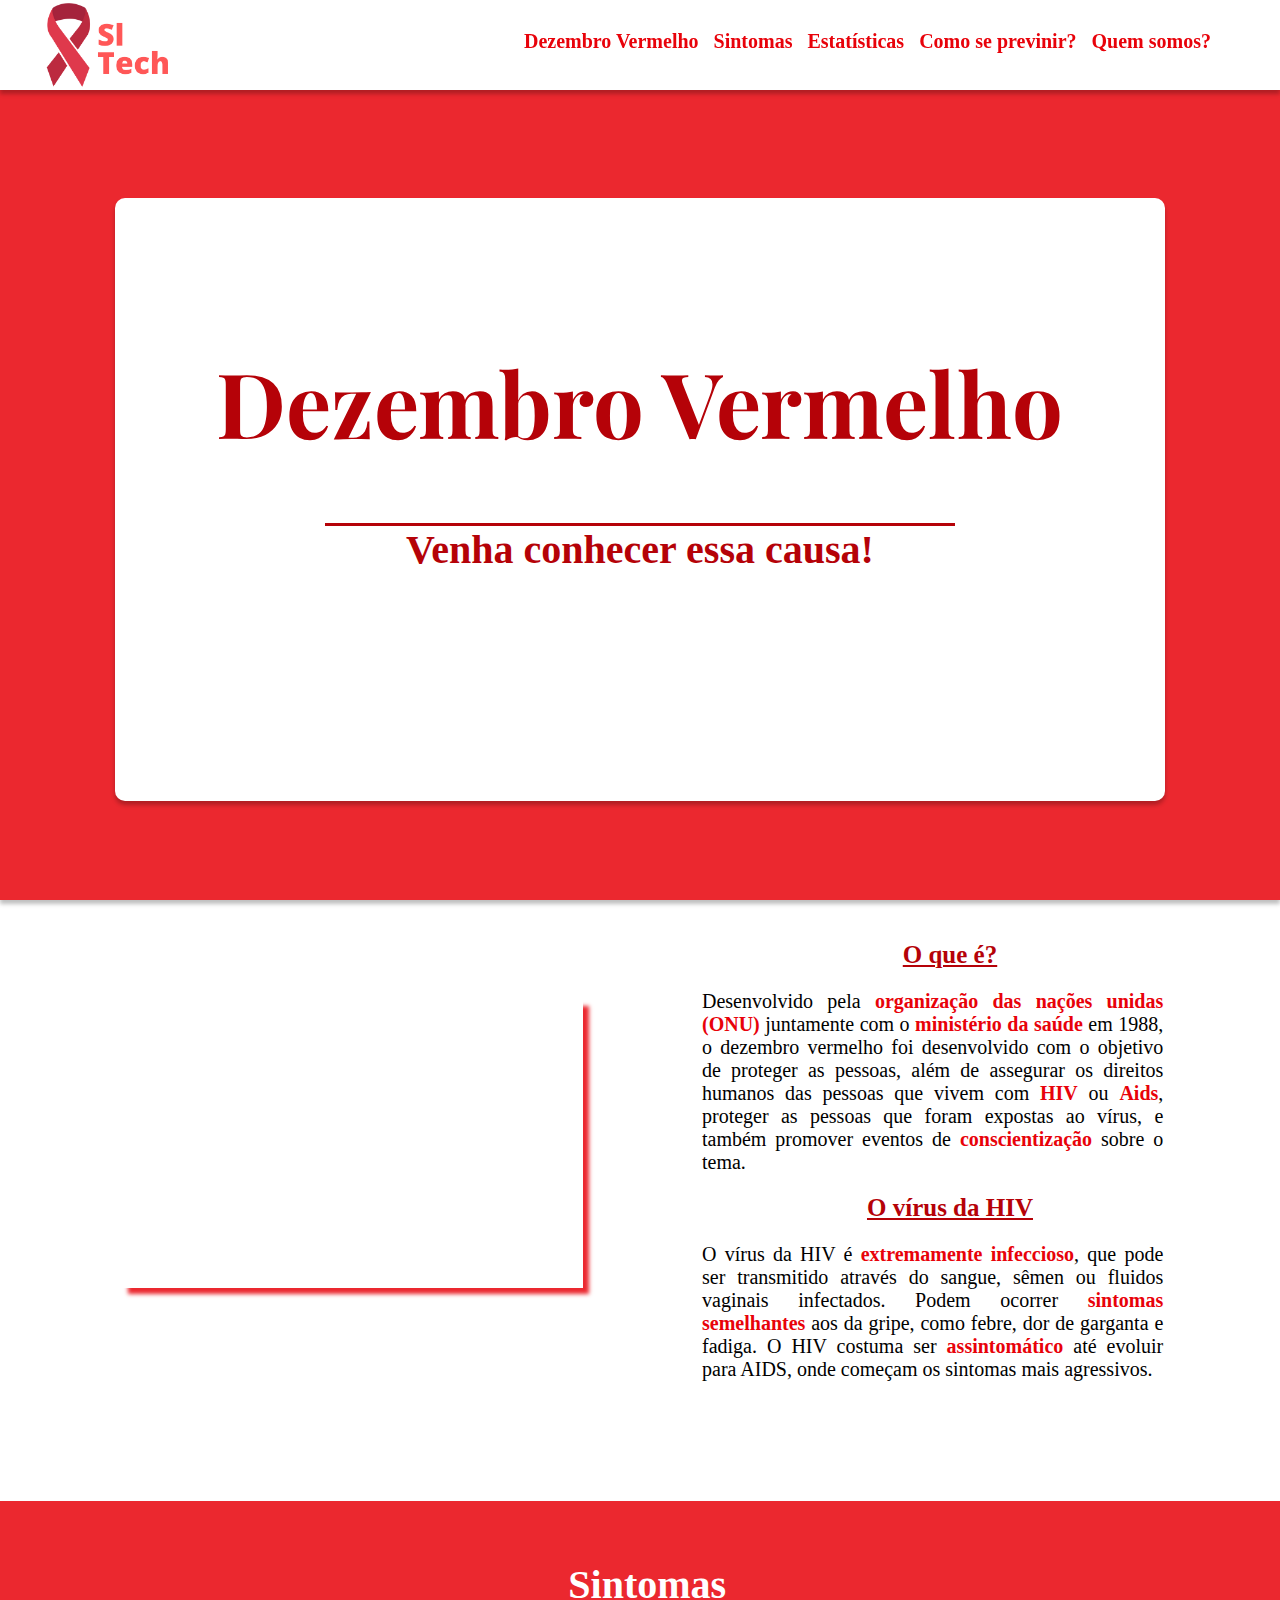
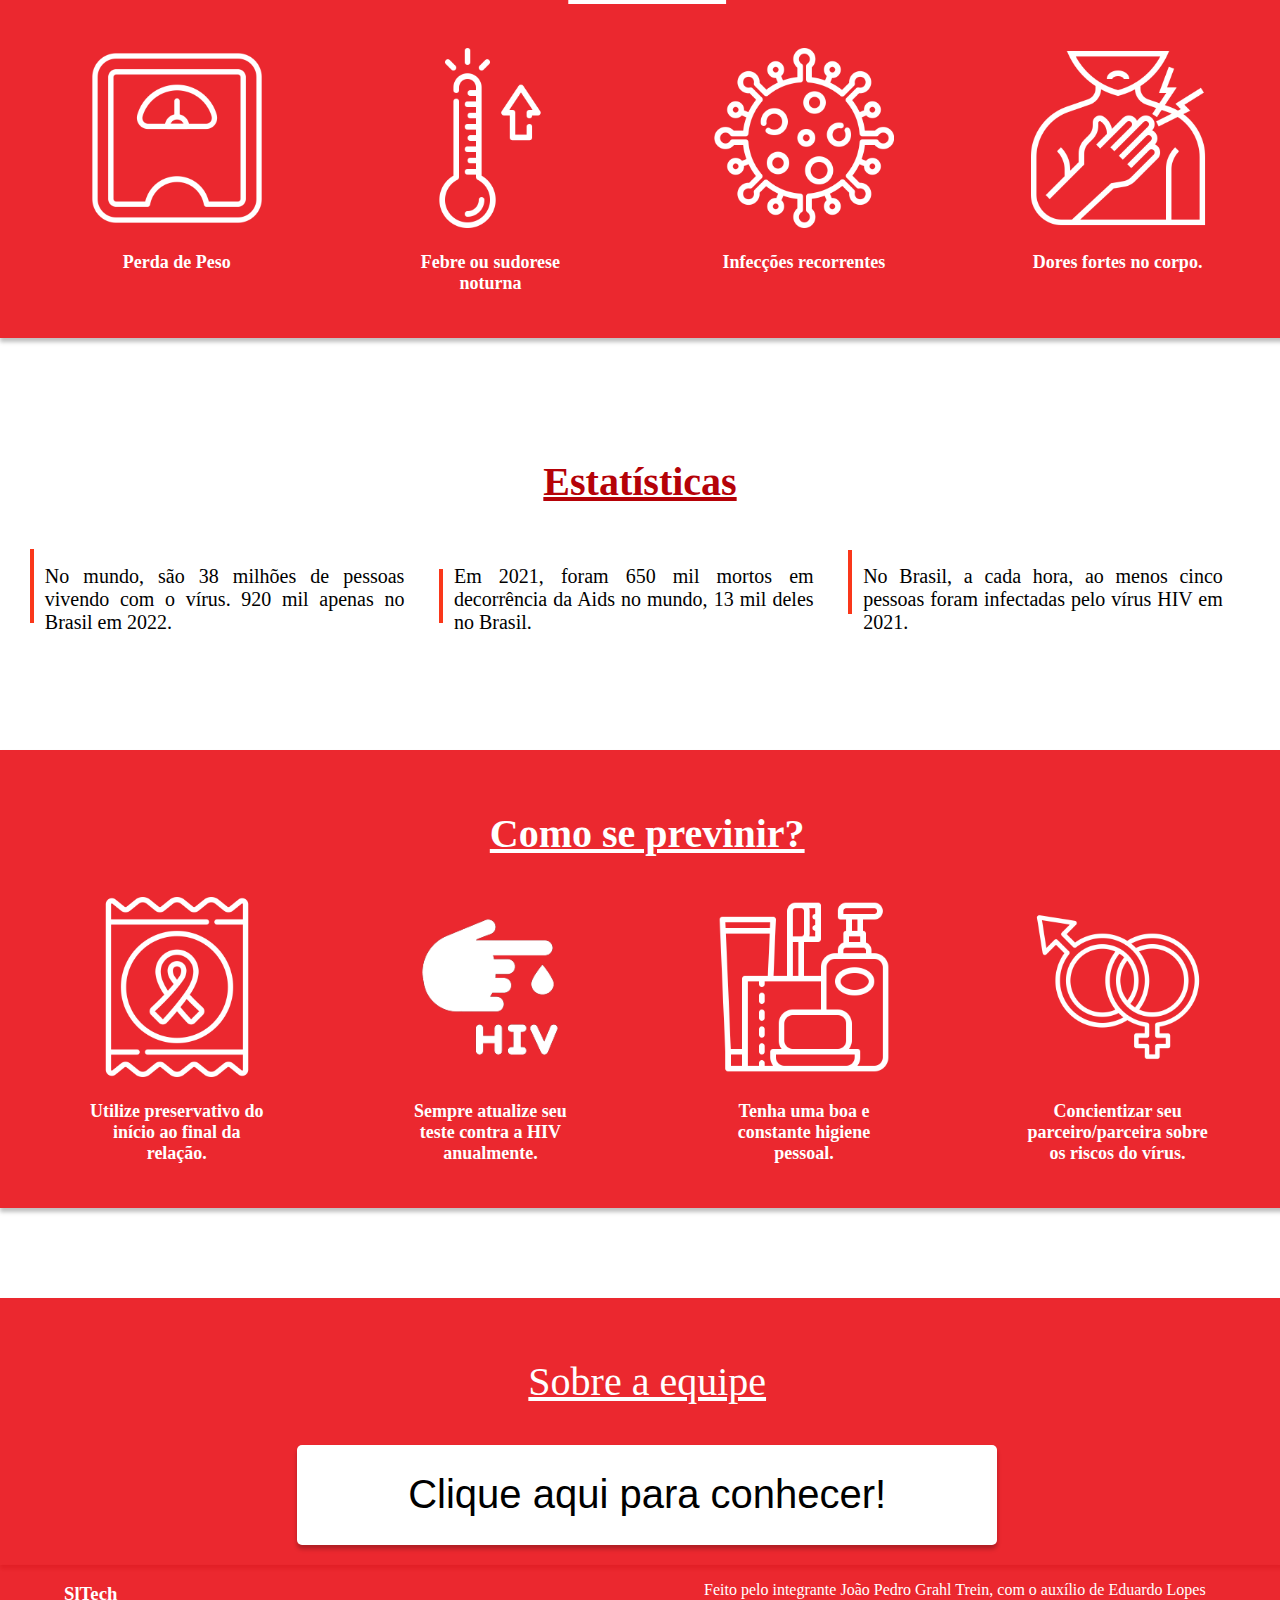
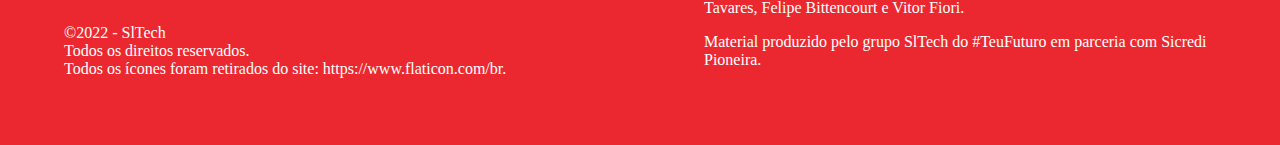
<file: index.html>
<html lang="pt-br">
    <head>
        <meta charset="UTF-8">  
        <title>Dezembro Vermelho</title>
        <link rel="stylesheet" href="style.css">
        <meta name="viewport" content="width:device-width, initial-scale=1.0">
    </head>
    <main>
    <body>
        <header>
            <div id="logodiv">
                <img id="logo" src="sl.png" alt="Laço vermelho"/>
            </div>
                <ul id="menu">  
                <li><a href="#fundo_vermelho"><strong>Dezembro Vermelho</strong></a></li>
                <li><a href="#sintomas"><strong>Sintomas</strong></a></li>
                <li><a href="#estatisticas"><strong>Estatísticas</strong></a></li>
                <li><a href="#prevencao"><strong>Como se previnir?</strong></a></li>
                <li><a href="#sobre"><strong>Quem somos?</strong></a></li>
            </ul>
        </header>
        <div id="fundo_vermelho">
            <div id="retangulo_branco">
                <h1 id="titulo">Dezembro Vermelho</h1>
                <h2 id="subtitulo">Venha conhecer essa causa!</h2>
            </div>
        </div>
        <section id="projeto">
            <div class="coluna dois">
                <iframe id="video" src="https://www.youtube.com/embed/jL9NbjVFafw" title="Dezembro Vermelho | Mês de Luta Contra a AIDS" frameborder="0" allow="accelerometer; autoplay; clipboard-write; encrypted-media; gyroscope; picture-in-picture" allowfullscreen></iframe>
            </div>
            <div class="coluna dois">
                <h2 class="centralizado vermelho"><u>O que é?</u></h2>
                <p class="alinhamento"> Desenvolvido pela <strong>organização das nações unidas (ONU)</strong> juntamente com o <strong>ministério da saúde</strong> em 1988, o dezembro vermelho foi desenvolvido com o objetivo de proteger as pessoas, além de assegurar os direitos humanos das pessoas que vivem com <strong>HIV</strong> ou <strong>Aids</strong>, proteger as pessoas que foram expostas ao vírus, e também promover eventos de <strong>conscientização</strong> sobre o tema. </p>
                <h2 class="centralizado vermelho"><u>O vírus da HIV</u></h2>
                <p class="alinhamento"> O vírus da HIV é <strong>extremamente infeccioso</strong>, que pode ser transmitido através do sangue, sêmen ou fluidos vaginais infectados. Podem ocorrer <strong>sintomas semelhantes</strong> aos da gripe, como febre, dor de garganta e fadiga. O HIV costuma ser <strong>assintomático</strong> até evoluir para AIDS, onde começam os sintomas mais agressivos.</p>
            </div>
        </section>
        <section id="sintomas">
            <h3 class="titulos_grandes"><u>Sintomas</u></h3>
            <div class="coluna quatro centralizado">
                <img class="icone" src="peso.png" alt="Balança" />
                <h4>Perda de Peso</h4>
            </div>

            <div class="coluna quatro centralizado">
                <img class="icone" src="febre.png" alt="Febre" />
                <h4>Febre ou sudorese noturna</h4>
            </div>

            <div class="coluna quatro centralizado">
                <img class="icone" src="virus.png" alt="vírus" />
                <h4>Infecções recorrentes</h4>
            </div>

            <div class="coluna quatro centralizado">
                <img class="icone" src="dor.png" alt="fígado ilustração" />
                <h4>Dores fortes no corpo.</h4>
            </div>

        </section>
        <section id="estatisticas">
            <h3 class="titulos_grandes vermelho"><u>Estatísticas</u></h3>
            <div class="coluna tres justificado">
                <p>No mundo, são 38 milhões de pessoas vivendo com o vírus. 920 mil apenas no Brasil em 2022.</p>
                <p id="linha1"></p>
            </div>
            <div class="coluna tres justificado">
                <p>Em 2021, foram 650 mil mortos em decorrência da Aids no mundo, 13 mil deles no Brasil.</p>
                <p id="linha2"></p>
            </div>
            <div class="coluna tres justificado">
                <p>No Brasil, a cada hora, ao menos cinco pessoas foram infectadas pelo vírus HIV em 2021.</p>
                <p id="linha3"></p>
            </div>
        </section>
        <section id="prevencao">
            <h3 class="titulos_grandes"><u>Como se previnir?</u></h3>

            <div class="coluna quatro centralizado">
                <img class="icone" src="preservativo.png" alt="Preservativo" />
                <h4>Utilize preservativo do início ao final da relação.</h4>
            </div>

            <div class="coluna quatro centralizado">
                <img class="icone" src="teste.png" alt="Teste de HIV" />
                <h4>Sempre atualize seu teste contra a HIV anualmente.</h4>
            </div>

            <div class="coluna quatro centralizado">
                <img class="icone" src="higiene.png" alt="Higiene" />
                <h4>Tenha uma boa e constante higiene pessoal.</h4>
            </div>

            <div class="coluna quatro centralizado">
                <img class="icone" src="relacao.png" alt="Relacionamento" />
                <h4>Concientizar seu parceiro/parceira sobre os riscos do vírus.</h4>
            </div>
        </section>  
        <section class="sobre centralizado">
            <p class="titulos_grandes"><u>Sobre a equipe</u></p>
            <button id="abrir">Clique aqui para conhecer!</button>
            <dialog>
                <p id="texto-sobre">A <strong>SlTech</strong> é um grupo que constitui o curso da <strong>Sicredi teu futuro</strong>, que decidiram realizar uma ação social espalhando cartazes nas escolas sobre um tema extremamente importante nos dias de hoje, o <strong>dezembro vermelho</strong>.
                <br><br>
                Queremos com essa ação social, impactar a mente dos jovens sobre a importância e cuidados com o Vírus da HIV que infecta <strong>mais de 920 mil</strong> apenas no Brasil. <br><br>Além de concientizar sobre a importância da realização dos <strong>testes de HIV</strong> regularmente para assim conseguirmos evitar o desenvolvimento do vírus em nossa sociedade jovem.
                </p>
                <img id="foto1" src="joaofoto.jpeg">
                <img id="foto2" src="felipe.jpeg">
                <img id="foto3" src="eduardo.jpeg">
            <button id="fechar">Fechar</button>
            </dialog>
        </section>
    </main>  
    <footer>
        <div class="coluna dois">
             <h3>SlTech</h3>
               <p>©2022 - SlTech<br>Todos os direitos reservados.<br>Todos os ícones foram retirados do site: https://www.flaticon.com/br.</p>
        </div>
        <div class="coluna dois">
            <p>Feito pelo integrante João Pedro Grahl Trein, com o auxílio de Eduardo Lopes Tavares, Felipe Bittencourt e Vitor Fiori.</p>
            <p>Material produzido pelo grupo SlTech do #TeuFuturo em parceria com Sicredi Pioneira.</p>
        </div>
    </footer>
    <script src="js/scripts.js"></script>
    </body>
</html>
</file>
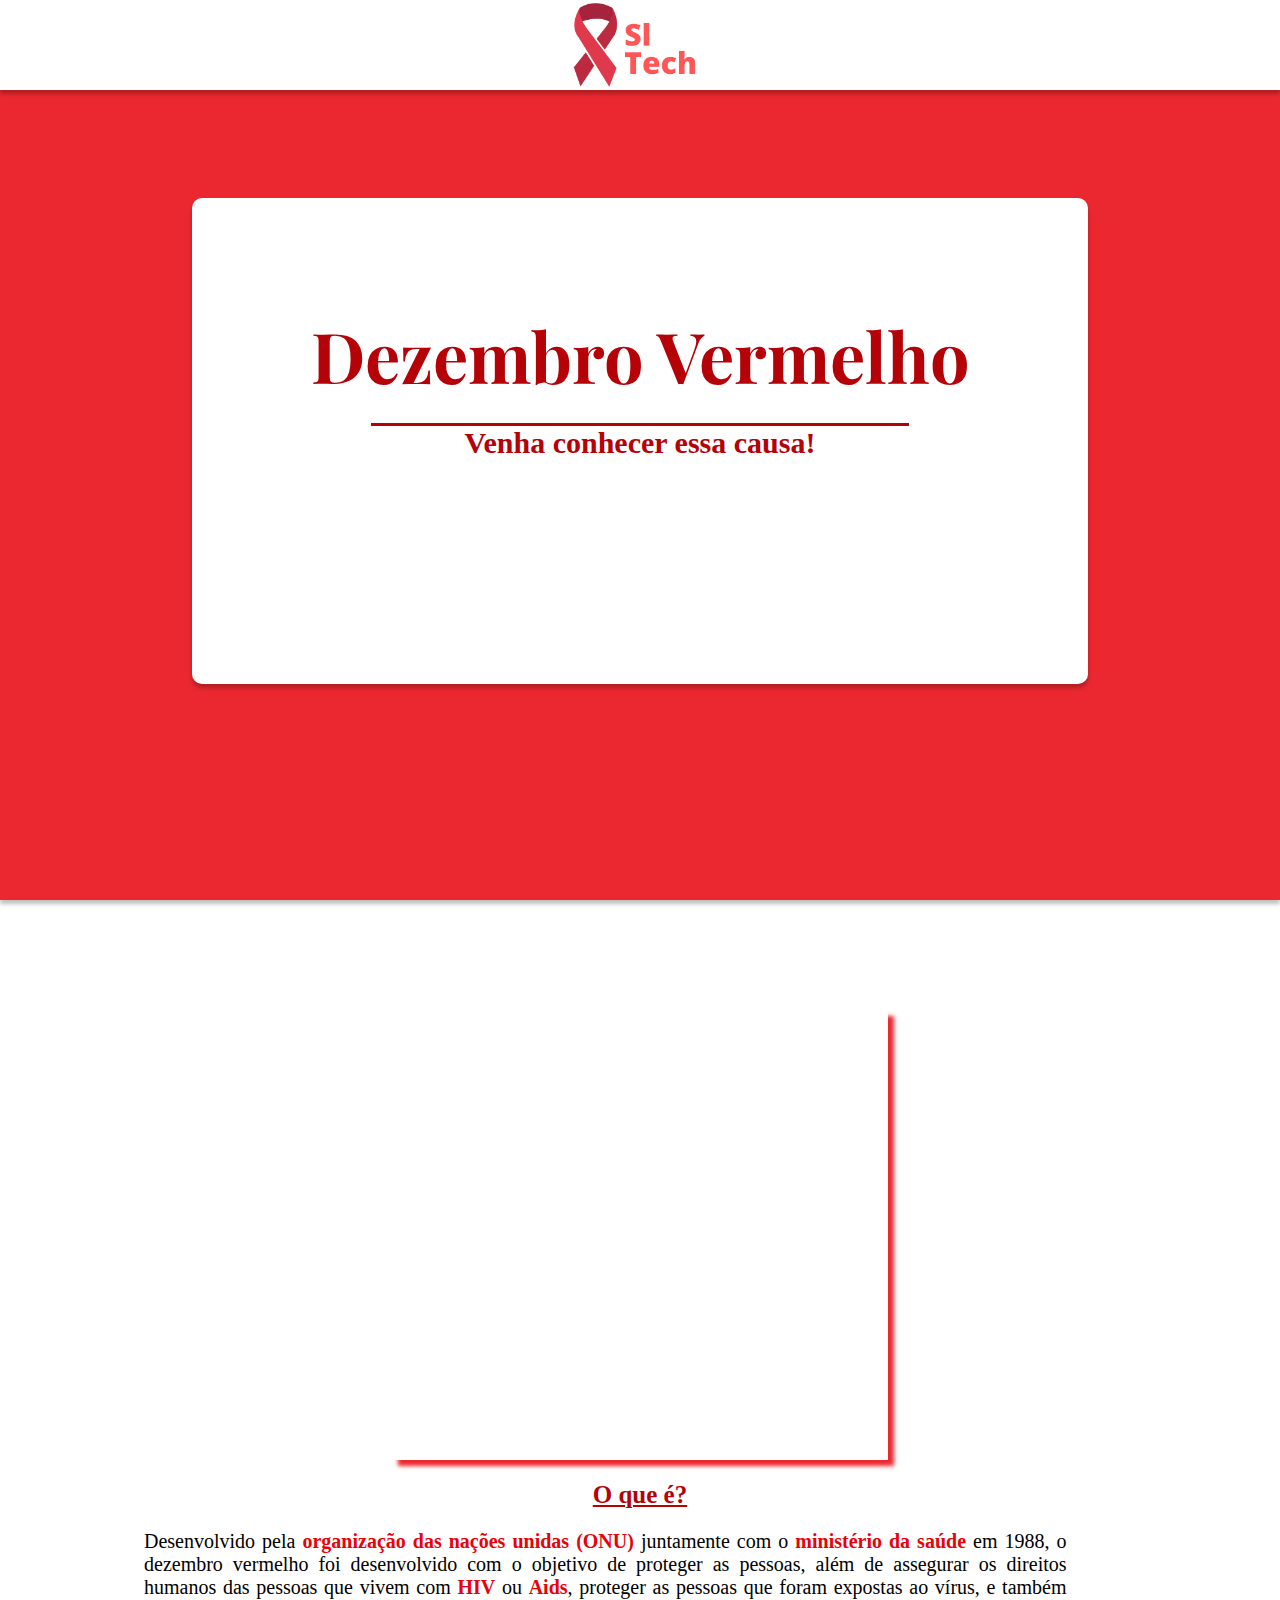
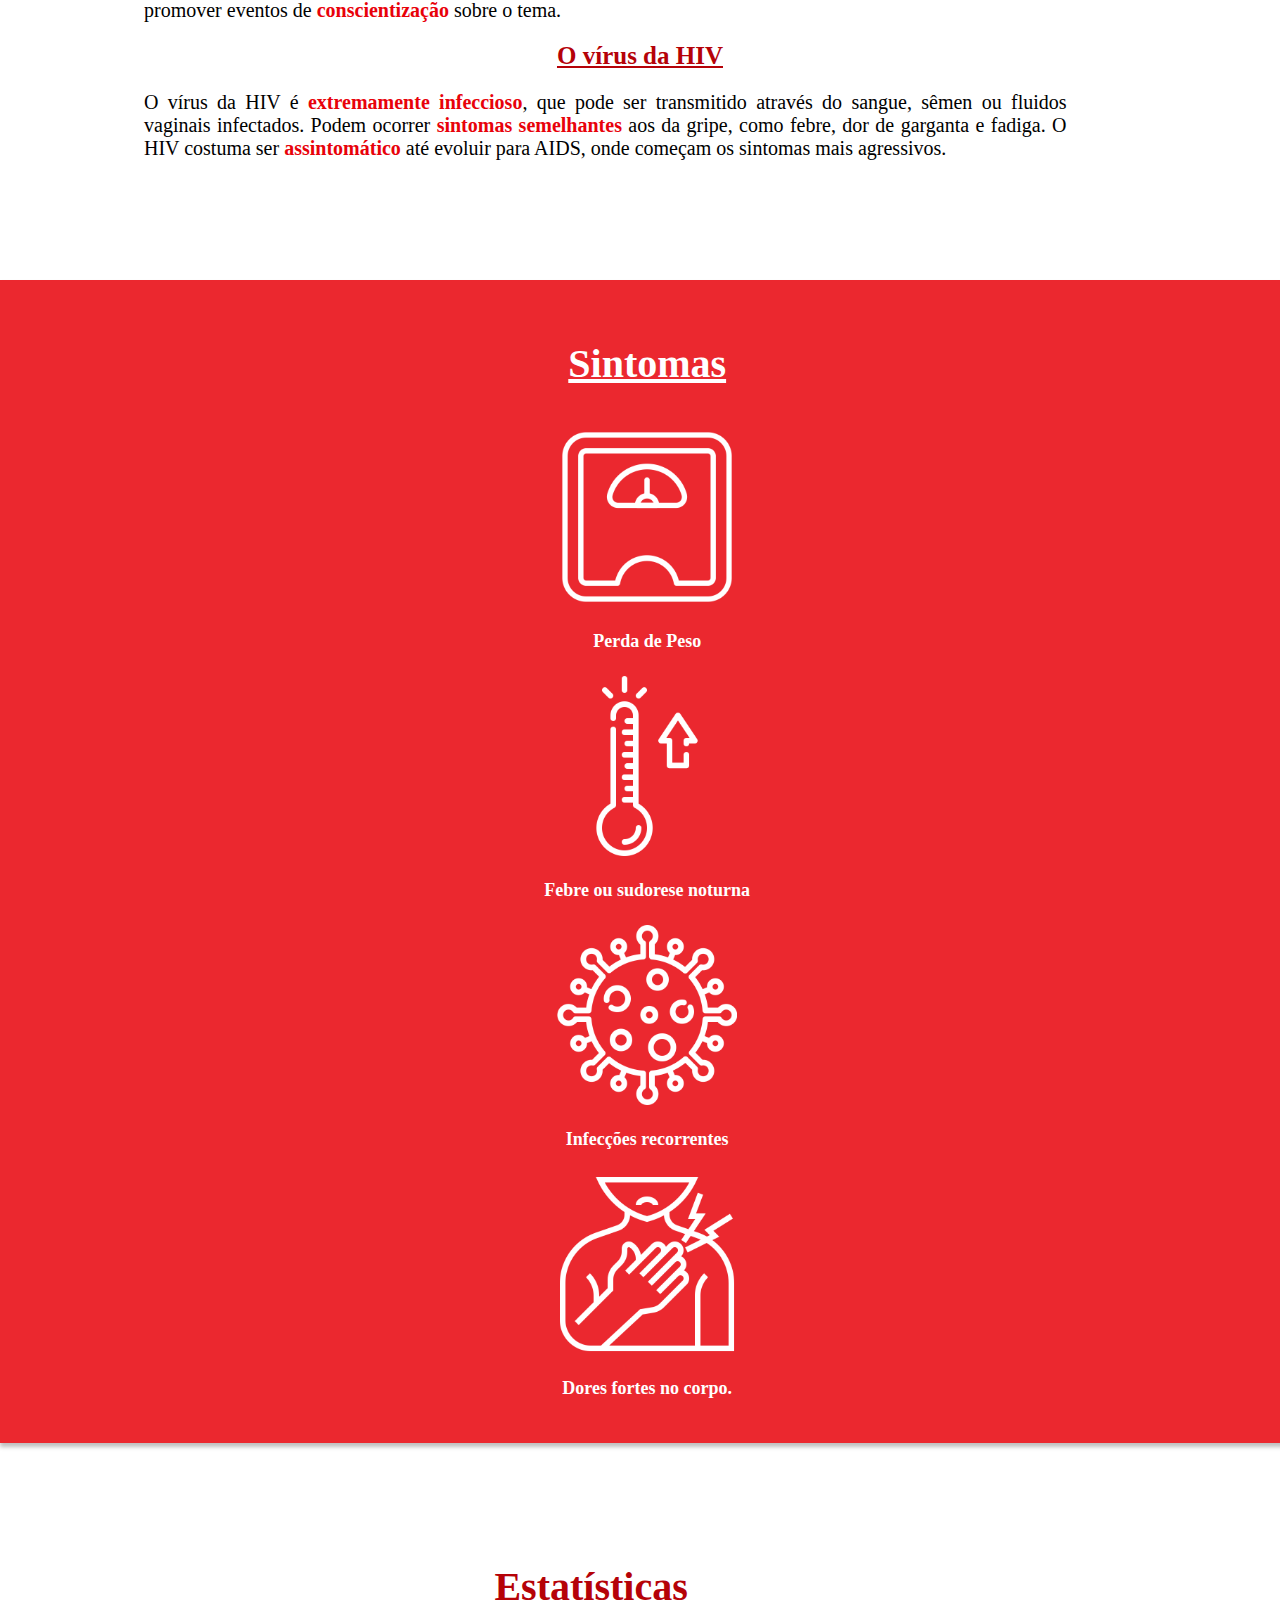
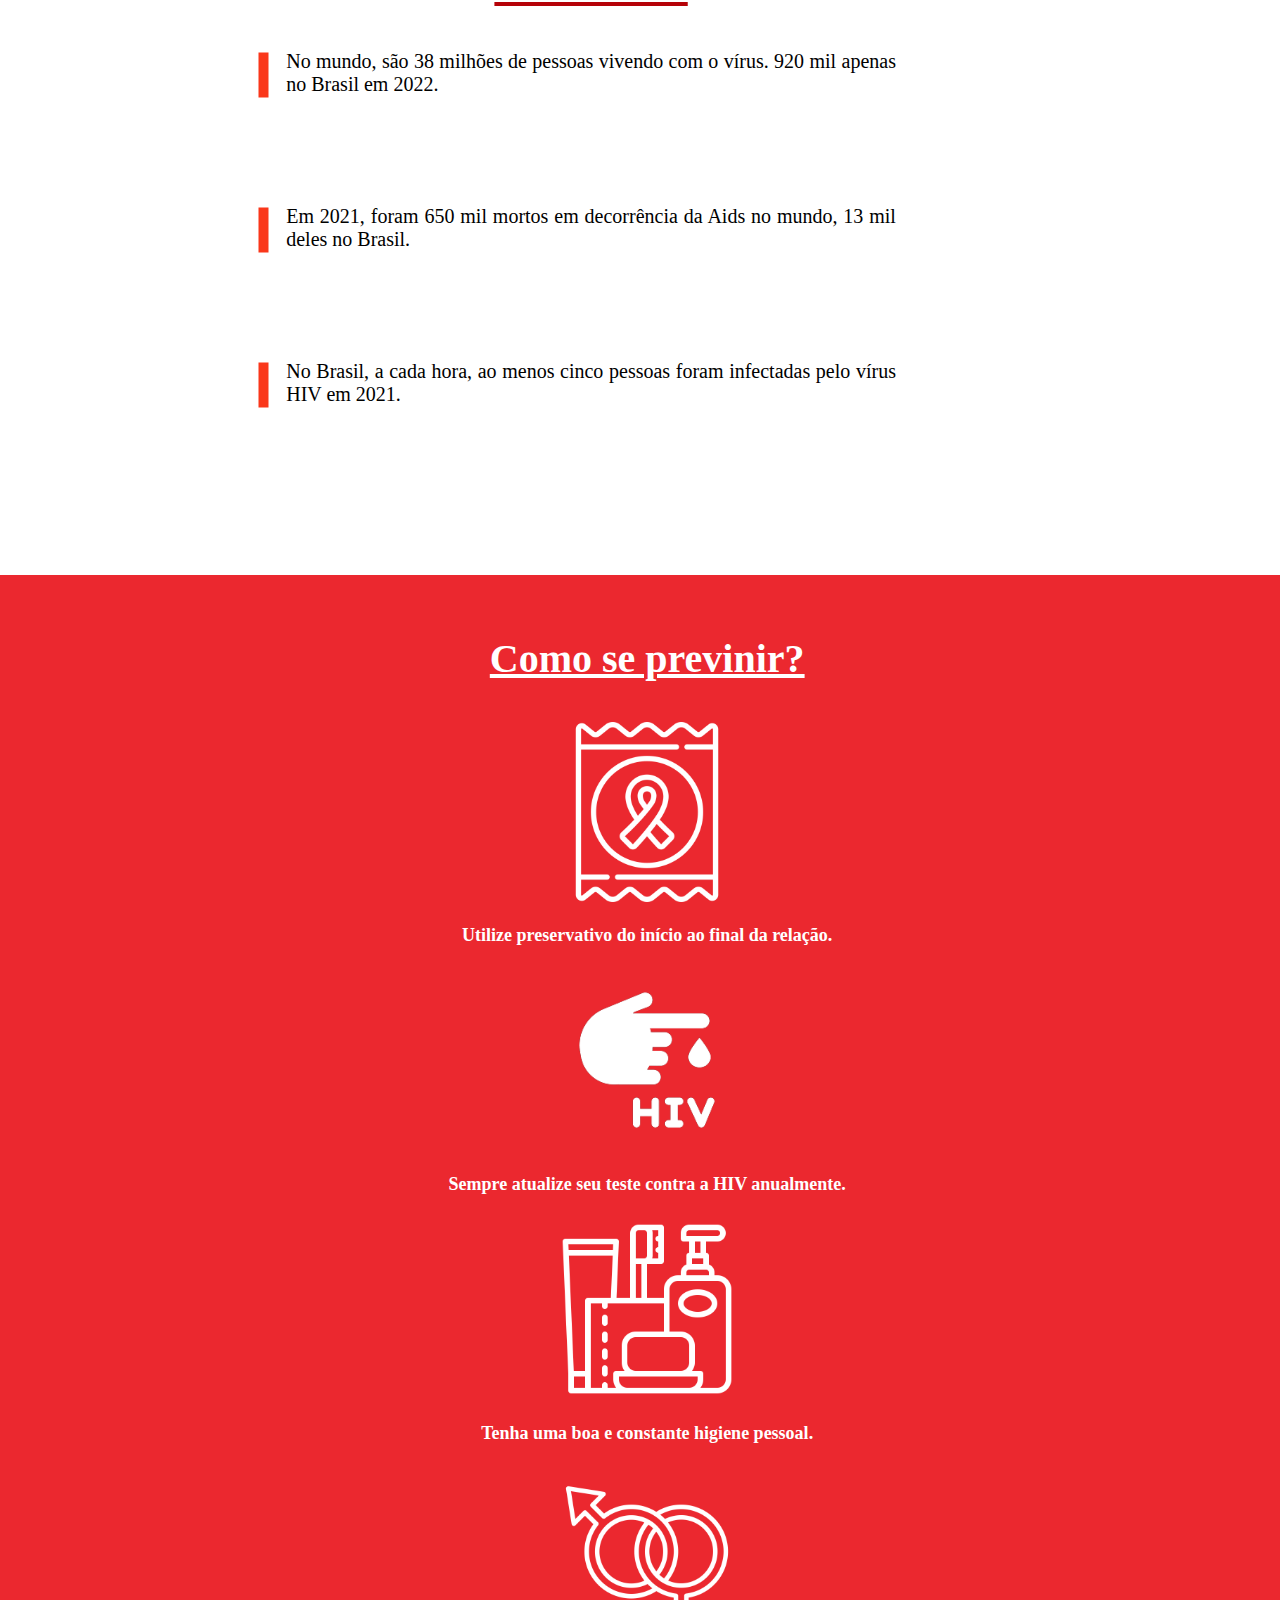
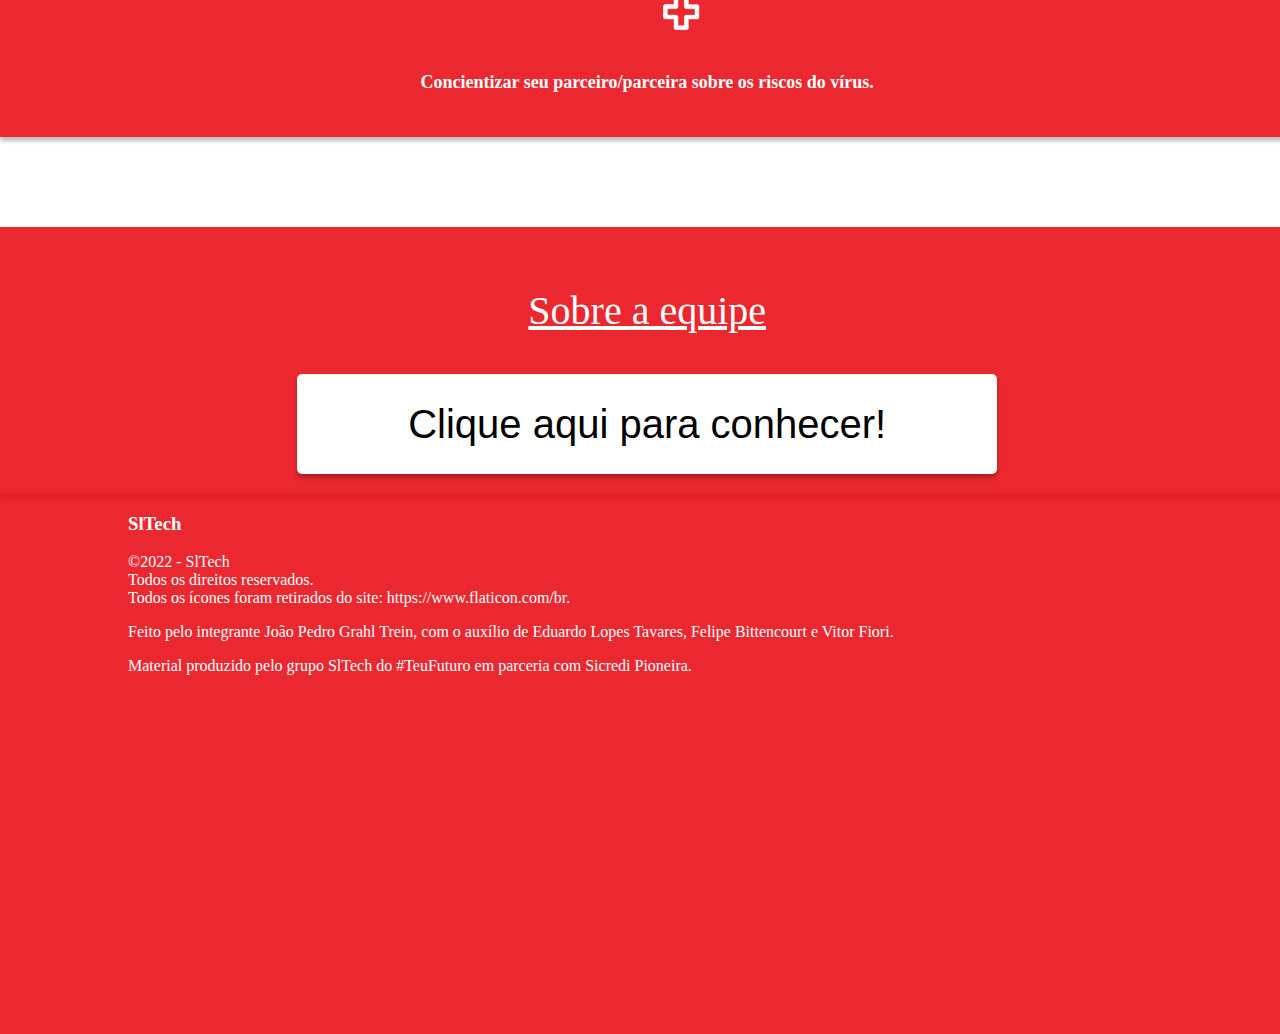
<file: ESSE AQUI É A LP FINAL/index.html>
<html lang="pt-br">
    <head>
        <meta charset="UTF-8">  
        <title>Dezembro Vermelho</title>
        <link rel="stylesheet" href="estilo.css">
        <meta name="viewport" content="width:device-width, initial-scale=1.0">
    </head>
    <main>
    <body>
        <header>
            <div id="logodiv">
                <img id="logo" src="sl.png" alt="Laço vermelho"/>
            </div>
                <ul id="menu">  
                <li><a href="#fundo_vermelho"><strong>Dezembro Vermelho</strong></a></li>
                <li><a href="#sintomas"><strong>Sintomas</strong></a></li>
                <li><a href="#estatisticas"><strong>Estatísticas</strong></a></li>
                <li><a href="#prevencao"><strong>Como se previnir?</strong></a></li>
                <li><a href="#sobre"><strong>Quem somos?</strong></a></li>
            </ul>
        </header>
        <div id="fundo_vermelho">
            <div id="retangulo_branco">
                <h1 id="titulo">Dezembro Vermelho</h1>
                <h2 id="subtitulo">Venha conhecer essa causa!</h2>
            </div>
        </div>
        <section id="projeto">
            <div class="coluna dois">
                <iframe id="video" src="https://www.youtube.com/embed/jL9NbjVFafw" title="Dezembro Vermelho | Mês de Luta Contra a AIDS" frameborder="0" allow="accelerometer; autoplay; clipboard-write; encrypted-media; gyroscope; picture-in-picture" allowfullscreen></iframe>
            </div>
            <div class="coluna dois">
                <h2 class="centralizado vermelho"><u>O que é?</u></h2>
                <p class="alinhamento"> Desenvolvido pela <strong>organização das nações unidas (ONU)</strong> juntamente com o <strong>ministério da saúde</strong> em 1988, o dezembro vermelho foi desenvolvido com o objetivo de proteger as pessoas, além de assegurar os direitos humanos das pessoas que vivem com <strong>HIV</strong> ou <strong>Aids</strong>, proteger as pessoas que foram expostas ao vírus, e também promover eventos de <strong>conscientização</strong> sobre o tema. </p>
                <h2 class="centralizado vermelho"><u>O vírus da HIV</u></h2>
                <p class="alinhamento"> O vírus da HIV é <strong>extremamente infeccioso</strong>, que pode ser transmitido através do sangue, sêmen ou fluidos vaginais infectados. Podem ocorrer <strong>sintomas semelhantes</strong> aos da gripe, como febre, dor de garganta e fadiga. O HIV costuma ser <strong>assintomático</strong> até evoluir para AIDS, onde começam os sintomas mais agressivos.</p>
            </div>
        </section>
        <section id="sintomas">
            <h3 class="titulos_grandes"><u>Sintomas</u></h3>
            <div class="coluna quatro centralizado">
                <img class="icone" src="peso.png" alt="Balança" />
                <h4>Perda de Peso</h4>
            </div>

            <div class="coluna quatro centralizado">
                <img class="icone" src="febre.png" alt="Febre" />
                <h4>Febre ou sudorese noturna</h4>
            </div>

            <div class="coluna quatro centralizado">
                <img class="icone" src="virus.png" alt="vírus" />
                <h4>Infecções recorrentes</h4>
            </div>

            <div class="coluna quatro centralizado">
                <img class="icone" src="dor.png" alt="fígado ilustração" />
                <h4>Dores fortes no corpo.</h4>
            </div>

        </section>
        <section id="estatisticas">
            <h3 class="titulos_grandes vermelho"><u>Estatísticas</u></h3>
            <div class="coluna tres justificado">
                <p>No mundo, são 38 milhões de pessoas vivendo com o vírus. 920 mil apenas no Brasil em 2022.</p>
                <p id="linha1"></p>
            </div>
            <div class="coluna tres justificado">
                <p>Em 2021, foram 650 mil mortos em decorrência da Aids no mundo, 13 mil deles no Brasil.</p>
                <p id="linha2"></p>
            </div>
            <div class="coluna tres justificado">
                <p>No Brasil, a cada hora, ao menos cinco pessoas foram infectadas pelo vírus HIV em 2021.</p>
                <p id="linha3"></p>
            </div>
        </section>
        <section id="prevencao">
            <h3 class="titulos_grandes"><u>Como se previnir?</u></h3>

            <div class="coluna quatro centralizado">
                <img class="icone" src="preservativo.png" alt="Preservativo" />
                <h4>Utilize preservativo do início ao final da relação.</h4>
            </div>

            <div class="coluna quatro centralizado">
                <img class="icone" src="teste.png" alt="Teste de HIV" />
                <h4>Sempre atualize seu teste contra a HIV anualmente.</h4>
            </div>

            <div class="coluna quatro centralizado">
                <img class="icone" src="higiene.png" alt="Higiene" />
                <h4>Tenha uma boa e constante higiene pessoal.</h4>
            </div>

            <div class="coluna quatro centralizado">
                <img class="icone" src="relacao.png" alt="Relacionamento" />
                <h4>Concientizar seu parceiro/parceira sobre os riscos do vírus.</h4>
            </div>
        </section>  
        <section class="sobre centralizado">
            <p class="titulos_grandes"><u>Sobre a equipe</u></p>
            <button id="abrir">Clique aqui para conhecer!</button>
            <dialog>
                <p id="texto-sobre">A <strong>SlTech</strong> é um grupo que constitui o curso da <strong>Sicredi teu futuro</strong>, que decidiram realizar uma ação social espalhando cartazes nas escolas sobre um tema extremamente importante nos dias de hoje, o <strong>dezembro vermelho</strong>.
                <br><br>
                Queremos com essa ação social, impactar a mente dos jovens sobre a importância e cuidados com o Vírus da HIV que infecta <strong>mais de 920 mil</strong> apenas no Brasil. <br><br>Além de concientizar sobre a importância da realização dos <strong>testes de HIV</strong> regularmente para assim conseguirmos evitar o desenvolvimento do vírus em nossa sociedade jovem.
                </p>
                <img id="foto1" src="joaofoto.jpeg">
                <img id="foto2" src="felipe.jpeg">
                <img id="foto3" src="eduardo.jpeg">
            <button id="fechar">Fechar</button>
            </dialog>
        </section>
    </main>  
    <footer>
        <div class="coluna dois">
             <h3>SlTech</h3>
               <p>©2022 - SlTech<br>Todos os direitos reservados.<br>Todos os ícones foram retirados do site: https://www.flaticon.com/br.</p>
        </div>
        <div class="coluna dois">
            <p>Feito pelo integrante João Pedro Grahl Trein, com o auxílio de Eduardo Lopes Tavares, Felipe Bittencourt e Vitor Fiori.</p>
            <p>Material produzido pelo grupo SlTech do #TeuFuturo em parceria com Sicredi Pioneira.</p>
        </div>
    </footer>
    <script src="js/java.js"></script>
    </body>
</html>
</file>
<file: style.css>
@import url('https://fonts.googleapis.com/css2?family=Anton&display=swap');
@import url('https://fonts.googleapis.com/css2?family=Playfair+Display:ital,wght@0,400;1,500&family=Rowdies:wght@300;400&display=swap');

html, body {
    margin: 0;
    padding: 0;
}

.vermelho{
    color: #B50208;
}

.alinhamento {
    text-align: justify;
    font-size: 20px;
    width: 93%;
}

.titulos_grandes {
    text-align: center;
    font-size: 40px;
}

header {
    background-color: white;
    box-shadow: 0px 4px 4px rgba(0, 0, 0, 0.25);
    color: white;
    height: 90px;
    width: 100%;
    position: fixed;
    z-index: 10;
}

strong {
    color: #E8020A;
}

#logo {
    width: 150px;
    height: 150px;
    position: absolute;
    top: -27px;
    margin-left: 3%;
}

#menu {
    float: right;
    margin-right: 5%;
    list-style: none;
    margin-top: 0px;
    text-decoration: none;
}

li {
    float: left;
    padding: 30 5 20 10;
    list-style: none;
    text-decoration: none;
    font-size: 20px;
}

a {
    list-style: none;
    text-decoration: none;
    color: #B50208;
}

li:hover {
    -webkit-transform: scale(0.8);
    -ms-transform: scale(0.8);
    transform: scale(0.8);
}

#fundo_vermelho{
    background: rgba(232, 2, 10, 0.85);
    height: 100%;
    width: 100%;
    display: flex;
    text-align: center;
    background-size: cover;
    box-shadow: 0px 4px 4px rgba(0, 0, 0, 0.25);
}

#retangulo_branco{
    width: 82%;
    height: 67%;
    left: 9%;
    top: 22%;
    background: #FFFFFF;
    border-radius: 10px;
    text-align: center;
    position: relative;
    box-shadow: 0px 4px 4px rgba(0, 0, 0, 0.25); 
}

#sintomas{
    background-color: rgba(232, 2, 10, 0.85);
    color: #FFFFFF;
    width: 98%;
    margin-top: 80px;
    position: relative;
    box-shadow: 0px 4px 4px rgba(0, 0, 0, 0.25);
}

#prevencao{
    background-color: rgba(232, 2, 10, 0.85);
    color: white;
    width: 98%;
    margin-top: 50px;
    box-shadow: 0px 4px 4px rgba(0, 0, 0, 0.25);
}

#titulo {
    color: #B50208;
    padding-top: 8%;
    font-size: 90px;
    font-family: 'Playfair Display', serif;
    position: relative;
}

#video{
    width: 93%;
    height: 32%;
    position: relative;
    left: 8%;
    top: -25%;
    box-shadow: 6px 6px 4px rgba(232, 2, 10, 0.85);
    margin-top: 80px;
}

#subtitulo {
    color: #B50208;
    margin-left: 20%;
    margin-right: 20%;
    border-top: 3px solid  #B50208;
    font-size: 40px;
}

#estatisticas{
    margin-top: 60px;
}

.icone {
    width: 180px;
}
section {
    padding: 20px;
    float: left;
}

.coluna {
    float: left;
    padding: 0 5%;
    position: relative;
}
.dois {
    width: 40%;
}
.quatro {
    width: 15%;
}
.tres {
    width: 29%;
    padding: 0 2%;
    height: 15%;
}

.justificado {
    text-align: justify;
    font-size: 20px;
}
.centralizado {
    font-size: 25px;
    text-align: center;
}

h4 {
    font-size: 18px;
}
footer {
    background: rgba(232, 2, 10, 0.85);
    box-shadow: 0px 4px 4px rgba(0, 0, 0, 0.25);
    float: right;
    width: 100%;
    height: 20%;
    color: white;  
}

#linha1 {
    position: relative;
    border: 2px solid #FA371A;
    transform: rotate(90deg);
    width: 70px;
    margin-left: -50px;
    margin-top: -70px;
}

#linha2 {
    border: 2px solid #FA371A;
    transform: rotate(90deg);
    width: 50px;
    margin-left: -40px;
    margin-top: -60px;
}

#linha3 {
    border: 2px solid #FA371A;
    transform: rotate(90deg);
    width: 60px;
    margin-left: -45px;
    margin-top: -74px;
}

.sobre {
    background-color:  rgba(232, 2, 10, 0.85);
    ;
    color: #FFFFFF;
    width: 98%;
    box-shadow: 0px 4px 4px rgba(0, 0, 0, 0.25);
    margin-top: 90px;
}

dialog::backdrop{
    background-color: rgba(0 0 0 / .5);
}

dialog {
    border: none;
    border-radius: 10px;
    box-shadow: 0px 4px 4px rgba(0, 0, 0, 0.25);
    width: 90%;
}

#texto-sobre {
    width: 100%;
    margin-top: -5px;
    text-align: justify;
    display: inline-block;
}

#abrir {
    width: 700px;
    height: 100px;
    -webkit-transition: box-shadow 300ms ease-in-out, color 300ms ease-in-out;
    transition: box-shadow 300ms ease-in-out, color 300ms ease-in-out;
    border: 0;
    background-color: #FFFFFF;
    border-radius: 5px;
    box-shadow: 0px 4px 4px rgba(0, 0, 0, 0.25);
    font-size: 40px;
}

#abrir:hover {
    border: #e74c3c;
    box-shadow: 0 0 60px 60px #B50208 inset;    
    color: #FFFFFF;
}

#fechar {
    position: relative;
    left: 5%;
    width: 100px;
    height: 50px;
    margin-top: 15px;
    border: 0;
    background-color: rgba(232, 2, 10);
    color: #FFFFFF;
    border-radius: 5px;
    box-shadow: 0px 4px 4px rgba(0, 0, 0, 0.25);
    font-size: 20px;
}

#fechar:hover {
    border: #e74c3c;
    box-shadow: 0 0 40px 40px #B50208 inset;    
    color: #FFFFFF;
}

#foto1 {
    position: relative;
    width: 330px;
    height: 450px;
    display: inline-block;
    align-items: center;
    box-shadow: 3px 3px 4px rgba(232, 2, 10, 0.85);
}

#foto2 {
    position: relative;
    width: 300px;
    height: 300px;
    display: inline-block;
    align-items: center;
    box-shadow: 3px 3px 4px rgba(232, 2, 10, 0.85);
}

#foto3 {
    position: relative;
    width: 230px;
    height: 450px;
    display: inline-block;
    align-items: center;
    box-shadow: 3px 3px 4px rgba(232, 2, 10, 0.85);
}

@media all and (max-width: 970px){
#menu {
    visibility: hidden;
   } 
.coluna, .dois, .tres, .quatro {
    display: block;   
    width: 80%;
    padding: 0;
    margin: 10px auto;
    float: none;
}
#logodiv {
    width: 100%;
    position: relative;
    text-align: center;
    padding: 0px;
}

#titulo{
    text-align: center;
    padding-top: 8%;
    font-size: 70px;
    line-height: 0.6;
}

#subtitulo {
    font-size: 30px;
}

#logo { 
    margin-left: 0px;
    transform: translateX(-50%);
}

#video{
    width: 50%;
    height: 50%;
    position: relative;
    left: 25%;
}
   
footer {
    height: 60%;
    width: 100%;
    position: relative;
}

#estatisticas {
    position: relative;
    left: 10px;
}

#abrir {
    font-size: 20px;
    width: 40%;
}

#retangulo_branco{
    width: 70%;
    height: 54%;
    left: 15%;
    top: 22%;
    background: #FFFFFF;
    box-shadow: 0px 4px 4px rgba(0, 0, 0, 0.25);
    border-radius: 10px;
    text-align: center;
    position: relative;   
}

#foto1 {
    position: relative;
    margin-left: 0px;
    margin-bottom: 30px;
}

#foto2 {
    position: relative;
    margin-left: 5px;
    margin-bottom: 30px;

}

#foto3 {
    position: relative;
    margin-left: 5px;
    margin-bottom: 30px;
    display: block;
}

#texto-sobre{
    width: 60%;
    display: block;
    margin-left: 150px;
    text-align: justify;
}

#linha1 {
    border: 5px solid #FA371A;
    transform: rotate(90deg);
    width: 45px;
    margin-left: -50px;
    margin-top: -50px;
}

#linha2 {
    border: 5px solid #FA371A;
    transform: rotate(90deg);
    width: 45px;
    margin-left: -50px;
    margin-top: -50px;
}

#linha3 {
    border: 5px solid #FA371A;
    transform: rotate(90deg);
    width: 45px;
    margin-left: -50px;
    margin-top: -50px;
}

#fechar{
    margin-left: -200px;
}

}
   
body, html {
    overflow-x: hidden !important;
    }
    @media (max-width: 786px){
    body, html {
    overflow-x: hidden!important;
    }
    }
</file>
<file: ESSE AQUI É A LP FINAL/estilo.css>
@import url('https://fonts.googleapis.com/css2?family=Anton&display=swap');
@import url('https://fonts.googleapis.com/css2?family=Playfair+Display:ital,wght@0,400;1,500&family=Rowdies:wght@300;400&display=swap');

html, body {
    margin: 0;
    padding: 0;
}

.vermelho{
    color: #B50208;
}

.alinhamento {
    text-align: justify;
    font-size: 20px;
    width: 93%;
}

.titulos_grandes {
    text-align: center;
    font-size: 40px;
}

header {
    background-color: white;
    box-shadow: 0px 4px 4px rgba(0, 0, 0, 0.25);
    color: white;
    height: 90px;
    width: 100%;
    position: fixed;
    z-index: 10;
}

strong {
    color: #E8020A;
}

#logo {
    width: 150px;
    height: 150px;
    position: absolute;
    top: -27px;
    margin-left: 8.5%;
}

#menu {
    float: right;
    margin-right: 5%;
    list-style: none;
    margin-top: 0px;
    text-decoration: none;
}

li {
    float: left;
    padding: 30 40 20 10;
    list-style: none;
    text-decoration: none;
    font-size: 25px;
    margin-right: 30px;
}

a {
    list-style: none;
    text-decoration: none;
    color: #B50208;
}

li:hover {
    -webkit-transform: scale(0.8);
    -ms-transform: scale(0.8);
    transform: scale(0.8);
}

#fundo_vermelho{
    background: rgba(232, 2, 10, 0.85);
    height: 100%;
    width: 100%;
    display: flex;
    text-align: center;
    background-size: cover;
    box-shadow: 0px 4px 4px rgba(0, 0, 0, 0.25);
}

#retangulo_branco{
    width: 82%;
    height: 67%;
    left: 9%;
    top: 22%;
    background: #FFFFFF;
    border-radius: 10px;
    text-align: center;
    position: relative;
    box-shadow: 0px 4px 4px rgba(0, 0, 0, 0.25); 
}

#sintomas{
    background-color: rgba(232, 2, 10, 0.85);
    color: #FFFFFF;
    width: 98%;
    margin-top: 80px;
    position: relative;
    box-shadow: 0px 4px 4px rgba(0, 0, 0, 0.25);
}

#prevencao{
    background-color: rgba(232, 2, 10, 0.85);
    color: white;
    width: 98%;
    margin-top: 50px;
    box-shadow: 0px 4px 4px rgba(0, 0, 0, 0.25);
}

#titulo {
    color: #B50208;
    padding-top: 8%;
    font-size: 110px;
    font-family: 'Anton', sans-serif;
    font-family: 'Playfair Display', serif;
    position: relative;
}

#video{
    width: 93%;
    height: 32%;
    position: relative;
    left: 8%;
    top: -25%;
    box-shadow: 6px 6px 4px rgba(232, 2, 10, 0.85);
    margin-top: 80px;
}

#subtitulo {
    color: #B50208;
    margin-left: 20%;
    margin-right: 20%;
    border-top: 3px solid  #B50208;
    font-size: 50px;
}

#estatisticas{
    margin-top: 60px;
}

.icone {
    width: 180px;
}
section {
    padding: 20px;
    float: left;
}

.coluna {
    float: left;
    padding: 0 5%;
    position: relative;
}
.dois {
    width: 40%;
}
.quatro {
    width: 15%;
}
.tres {
    width: 29%;
    padding: 0 2%;
    height: 15%;
}

.justificado {
    text-align: justify;
    font-size: 20px;
}
.centralizado {
    font-size: 25px;
    text-align: center;
}

h4 {
    font-size: 18px;
}
footer {
    background: rgba(232, 2, 10, 0.85);
    box-shadow: 0px 4px 4px rgba(0, 0, 0, 0.25);
    float: right;
    width: 100%;
    height: 20%;
    color: white;  
}

#linha1 {
    border: 5px solid #FA371A;
    transform: rotate(90deg);
    width: 35px;
    margin-left: -45px;
    margin-top: -46px;
}

#linha2 {
    border: 5px solid #FA371A;
    transform: rotate(90deg);
    width: 35px;
    margin-left: -45px;
    margin-top: -46px;
}

#linha3 {
    border: 5px solid #FA371A;
    transform: rotate(90deg);
    width: 35px;
    margin-left: -45px;
    margin-top: -46px;
}

.sobre {
    background-color:  rgba(232, 2, 10, 0.85);
    ;
    color: #FFFFFF;
    width: 98%;
    box-shadow: 0px 4px 4px rgba(0, 0, 0, 0.25);
    margin-top: 90px;
}

dialog::backdrop{
    background-color: rgba(0 0 0 / .5);
}

dialog {
    border: none;
    border-radius: 10px;
    box-shadow: 0px 4px 4px rgba(0, 0, 0, 0.25);
    width: 85%;
}

#texto-sobre {
    width: 30%;
    text-align: justify;
    display: inline-block;
    margin-left: 20px
}

#abrir {
    width: 700px;
    height: 100px;
    -webkit-transition: box-shadow 300ms ease-in-out, color 300ms ease-in-out;
    transition: box-shadow 300ms ease-in-out, color 300ms ease-in-out;
    border: 0;
    background-color: #FFFFFF;
    border-radius: 5px;
    box-shadow: 0px 4px 4px rgba(0, 0, 0, 0.25);
    font-size: 40px;
}

#abrir:hover {
    border: #e74c3c;
    box-shadow: 0 0 60px 60px #B50208 inset;    
    color: #FFFFFF;
}

#fechar {
    position: relative;
    left: 30px;
    width: 100px;
    height: 50px;
    border: 0;
    background-color: rgba(232, 2, 10);
    color: #FFFFFF;
    border-radius: 5px;
    box-shadow: 0px 4px 4px rgba(0, 0, 0, 0.25);
    font-size: 20px;
}

#fechar:hover {
    border: #e74c3c;
    box-shadow: 0 0 40px 40px #B50208 inset;    
    color: #FFFFFF;
}

#foto1 {
    position: relative;
    width: 330px;
    height: 450px;
    margin-left: 40px;
    display: inline-block;
    align-items: center;
    box-shadow: 3px 3px 4px rgba(232, 2, 10, 0.85);
}

#foto2 {
    position: relative;
    width: 300px;
    height: 300px;
    display: inline-block;
    align-items: center;
    box-shadow: 3px 3px 4px rgba(232, 2, 10, 0.85);
}

#foto3 {
    position: relative;
    width: 230px;
    height: 450px;
    display: inline-block;
    align-items: center;
    box-shadow: 3px 3px 4px rgba(232, 2, 10, 0.85);
}

@media all and (max-width: 1440px){
#menu {
    visibility: hidden;
   } 
.coluna, .dois, .tres, .quatro {
    display: block;   
    width: 80%;
    padding: 0;
    margin: 10px auto;
    float: none;
}
#logodiv {
    width: 100%;
    position: relative;
    text-align: center;
    padding: 0px;
}

#titulo{
    text-align: center;
    padding-top: 10%;
    font-size: 70px;
    line-height: 0.6;
}

#subtitulo {
    font-size: 30px;
}

#logo { 
    margin-left: 0px;
    transform: translateX(-50%);
}

#video{
    width: 50%;
    height: 50%;
    position: relative;
    left: 25%;
}
   
footer {
    height: 60%;
    width: 100%;
    position: relative;
}

#estatisticas {
    position: relative;
    left: 190px;
}

#retangulo_branco{
    width: 70%;
    height: 54%;
    left: 15%;
    top: 22%;
    background: #FFFFFF;
    box-shadow: 0px 4px 4px rgba(0, 0, 0, 0.25);
    border-radius: 10px;
    text-align: center;
    position: relative;   
}

#foto1 {
    position: relative;
    margin-left: 0px;
    margin-bottom: 30px;
}

#foto2 {
    position: relative;
    margin-left: 20px;
    margin-bottom: 30px;

}

#foto3 {
    position: relative;
    margin-left: 30px;
    margin-bottom: 30px;

}

#texto-sobre{
    margin-left: 250px;
    width: 60%;
    display: block;
    text-align: justify;
}

}
   
body, html {
    overflow-x: hidden !important;
    }
    @media (max-width: 786px){
    body, html {
    overflow-x: hidden!important;
    }
    }
</file>
